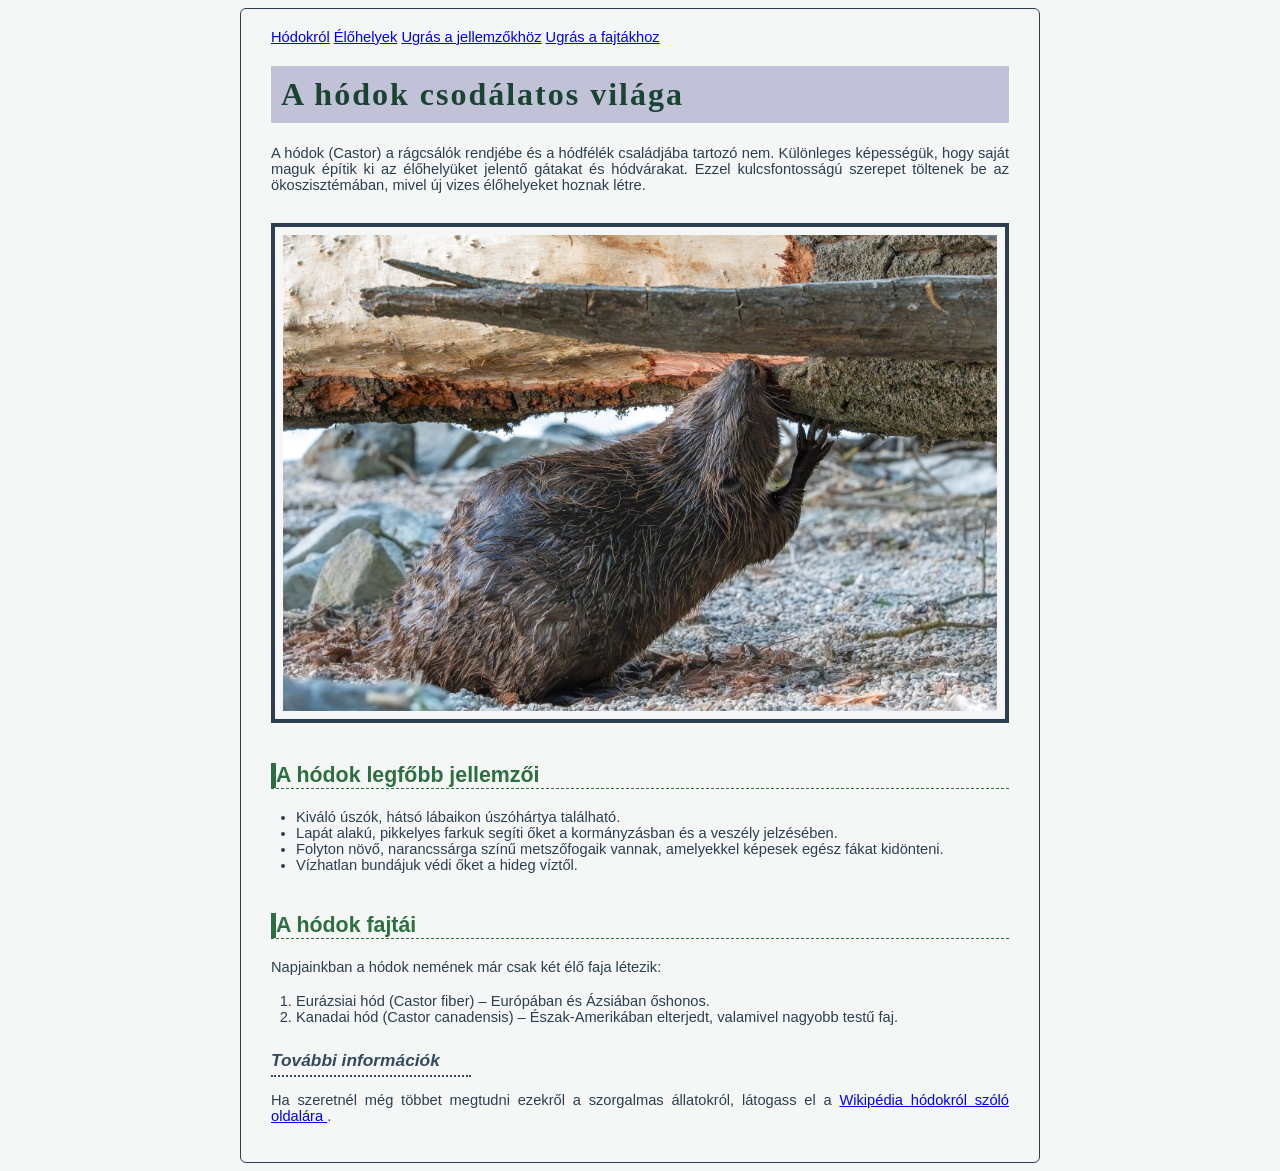
<file: index.html>
<!doctype html>
<html lang="hu">
  <head>
    <meta charset="UTF-8" />
    <meta name="viewport" content="width=device-width, initial-scale=1.0" />
    <meta name="description" content="Hód" />
    <meta name="keywords" content="Hódok" />
    <link rel="stylesheet" href="style.css" />
    <title>Elekes Dávid</title>
  </head>

  <body>

    <nav class="menu">
      <a href="index.html" class="menu-link">Hódokról</a>
      <a href="hod.html" class="menu-link">Élőhelyek</a>
      <a href="#jellemzo" class="menu-link">Ugrás a jellemzőkhöz</a>
      <a href="#fajta" class="menu-link">Ugrás a fajtákhoz</a>
    </nav>

    <header>
    <h1>A hódok csodálatos világa</h1>
    </header>

    <main>
      <article class="tartalom">
    <p>
      A hódok (Castor) a rágcsálók rendjébe és a hódfélék családjába tartozó
      nem. Különleges képességük, hogy saját maguk építik ki az élőhelyüket
      jelentő gátakat és hódvárakat. Ezzel kulcsfontosságú szerepet töltenek be
      az ökoszisztémában, mivel új vizes élőhelyeket hoznak létre.
    </p>
      <img src="hod1.jpeg" alt="hód" />
    </article>

      <article class="tartalom">
      <div class="cikk jellemzok">
        <h2 id="jellemzo">A hódok legfőbb jellemzői</h2>
        <ul>
          <li>Kiváló úszók, hátsó lábaikon úszóhártya található.</li>
          <li class="kiemelt">
            Lapát alakú, pikkelyes farkuk segíti őket a kormányzásban és a veszély
            jelzésében.
          </li>
          <li>
            Folyton növő, narancssárga színű metszőfogaik vannak, amelyekkel képesek
            egész fákat kidönteni.
          </li>
          <li class="kiemelt">Vízhatlan bundájuk védi őket a hideg víztől.</li>
        </ul>
        </div>
        

      <div class="cikk fajta">
        <h2 id="fajta">A hódok fajtái</h2>
        <p>Napjainkban a hódok nemének már csak két élő faja létezik:</p>

        <ol>
          <li>
            <span class="fajta-nev">Eurázsiai hód</span> (Castor fiber) – Európában és Ázsiában őshonos.
          </li>
          <li class="kiemelt">
            <span class="fajta-nev">Kanadai hód</span> (Castor canadensis) – Észak-Amerikában elterjedt, valamivel nagyobb testű faj.
          </li>
        </ol>
      </div>
      </article>

      <footer class="info lablec">
    
      <h3>További információk</h3>
      <p>
        Ha szeretnél még többet megtudni ezekről a szorgalmas állatokról, látogass
        el a
        <a href="https://hu.wikipedia.org/wiki/H%C3%B3d">
          Wikipédia hódokról szóló oldalára
        </a>.
      </p>
    </footer>
    </main>
  </body>
</html>
</file>
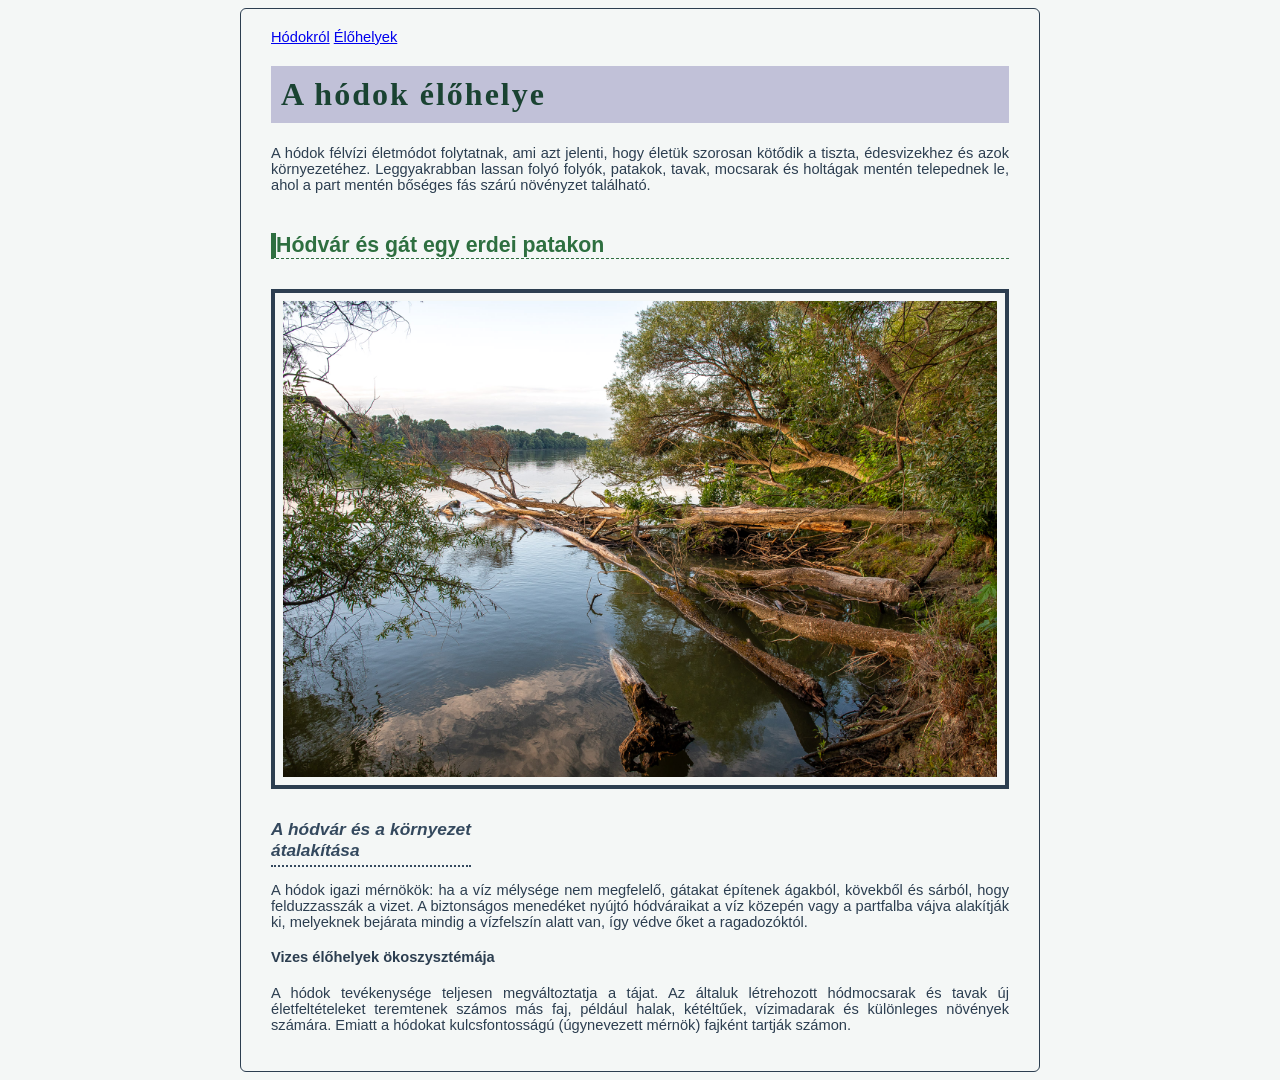
<file: hod.html>
<!DOCTYPE html>
<html lang="hu">
<head>
    <meta charset="UTF-8">
    <meta name="viewport" content="width=device-width, initial-scale=1.0">
    <link rel="stylesheet" href="style.css">
    <title>Elekes Dávid</title>
</head>
<body>

    <nav class="menu">
      <a href="index.html" class="menu-link">Hódokról</a>
      <a href="hod.html" class="menu-link">Élőhelyek</a>
    </nav>

 <header>
 <h1>A hódok élőhelye</h1>
 </header>

<main>
  <article class="tartalom">
      <p>
        A hódok félvízi életmódot folytatnak, ami azt jelenti, hogy életük szorosan kötődik a tiszta, édesvizekhez és azok környezetéhez. Leggyakrabban lassan folyó folyók, patakok, tavak, mocsarak és holtágak mentén telepednek le, ahol a part mentén bőséges fás szárú növényzet található.
      </p>
      <div>
        <h2>Hódvár és gát egy erdei patakon</h2>
        <img src="folyami_odu.jpeg" alt="folyami odú">
      </div>
    </article>

    <article class="tartalom">
      <div class=" cikk jellemzok">
        <h3>A hódvár és a környezet átalakítása</h3>
        <p>
          A hódok igazi mérnökök: ha a víz mélysége nem megfelelő, gátakat építenek ágakból, kövekből és sárból, hogy felduzzasszák a vizet. A biztonságos menedéket nyújtó hódváraikat a víz közepén vagy a partfalba vájva alakítják ki, melyeknek bejárata mindig a vízfelszín alatt van, így védve őket a ragadozóktól.
        </p>
      </div>

      <div class="cikk fajta">
        <h4>Vizes élőhelyek ökoszysztémája</h4>
        <p>
          A hódok tevékenysége teljesen megváltoztatja a tájat. Az általuk létrehozott hódmocsarak és tavak új életfeltételeket teremtenek számos más faj, például halak, kétéltűek, vízimadarak és különleges növények számára. Emiatt a hódokat kulcsfontosságú (úgynevezett mérnök) fajként tartják számon.
        </p>
      </div>
      </article>
      </main>
</body>
</html>
</file>
<file: style.css>
*{box-sizing: border-box;}

body{
    font-family: 'Segoe UI', Tahoma, Verdana, sans-serif;
    font-size: 11pt;
    text-align:justify;
    color: #2c3e50;
    background-color: #f4f7f6;
    max-width: 800px;
    margin-left: auto;
    margin-right: auto;
    padding-top:20px;
    padding-bottom:20px;
    padding-left:30px;
    padding-right:30px;
    border-width: 1px;
    border-style: solid;
    border-radius: 6px;
}

h1{
    font-family: Georgia;
    color: #1a4332;
    font-size: 24pt;
    letter-spacing: 2px;
    background-color: rgb(193, 193, 216);
    padding: 10px;
}

h2{
    color: #2e6f40;
    font-size: 16pt;
    margin-top: 30px;
    margin-bottom: 15px;
    border-left-width: 5px;
    border-left-style: solid;
    border-bottom-width: 1px;
    border-bottom-style: dashed;
    margin-top:40px;
    margin-bottom:20px;
}

h3{
    color: #34495e;
    font-size: 13pt;
    font-style: italic;
    border-bottom-width:2px;
    border-bottom-style: dotted;
    padding-bottom:4px;
    margin-top:15px;
    margin-bottom:15px;
    max-width:200px;
}

p{
    margin-top: 0;
    margin-bottom: 18px;
}

ul{
    margin-top: 0;
    margin-bottom: 25px;
    padding-left:25px;
}

ol{
    margin-top: 0;
    margin-bottom: 25px;
    padding-left:25px;
}

img{
    display: block;
    max-width: 100%;
    height: auto;
    border-width:4px;
    border-style: solid;
    padding-top: 8px;
    padding-left: 8px;
    padding-bottom: 8px;
    padding-right: 8px;
    margin-top: 30px;
    margin-bottom: 30px;
    margin-left: auto;
    margin-right: auto;

}

a:visited {
  color: #a0522d;
  text-decoration: none;
  font-weight: bold;
  border-bottom: 1px dashed #a0522d;
  text-decoration: none;
  border-bottom-width: 1px;
  border-bottom-style: dashed;
  padding-top: 2px;
  padding-bottom: 2px;
  padding-left: 4px;
  padding-right: 4px;
}


a:hover {
  color: #d2691e;
  border-bottom: 1px solid #d2691e;
  background-color: #fef5e7;
  border-bottom-style: solid;
  border-radius: 4px;
}


a:active {
  color: #cd853f;
}
</file>
